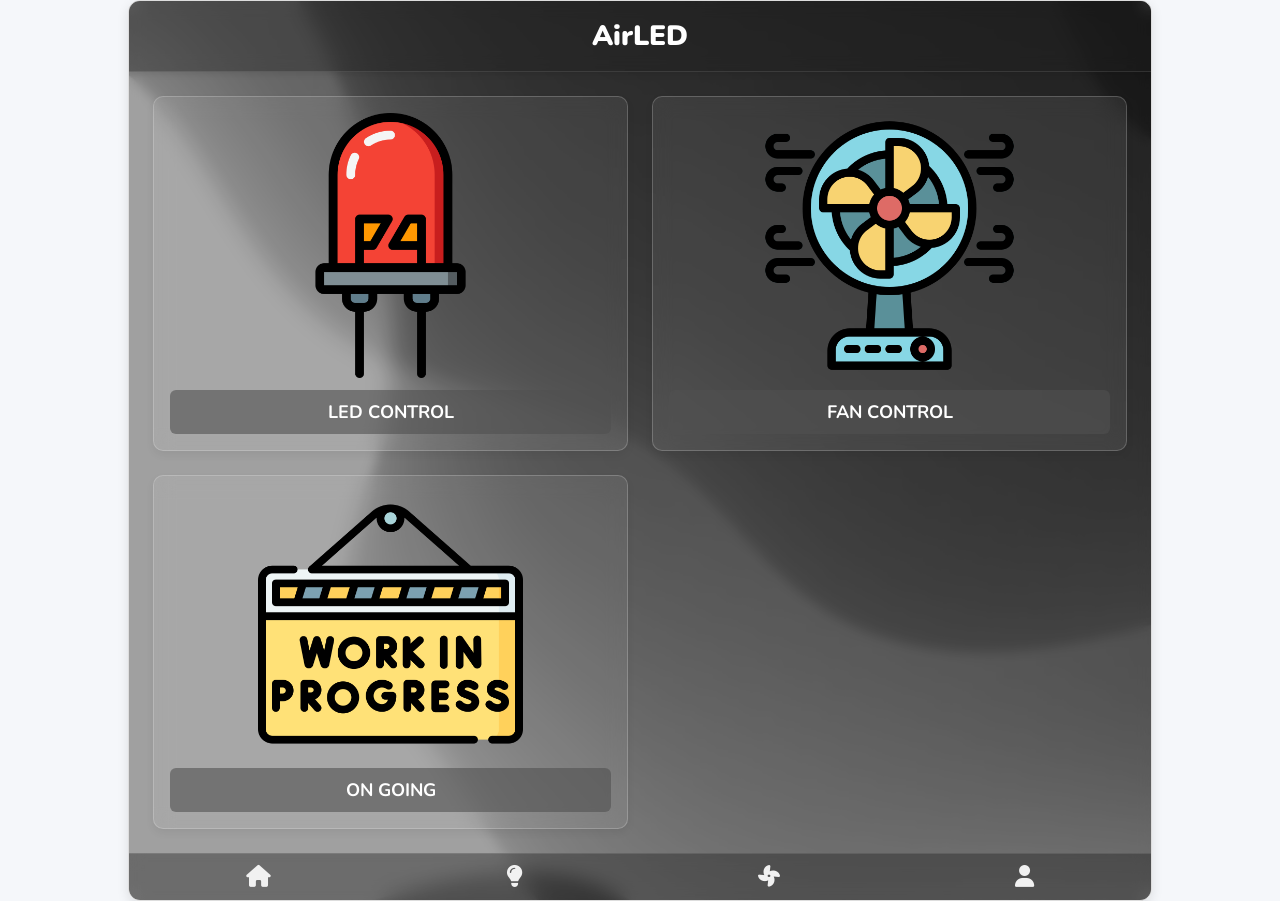
<file: arduino/CUYLABS/CUYLABS/index.html>
<!DOCTYPE html>
<html lang="en"> <!-- Ini buat ngasih tahu browser kalau isi file ini pake bahasa Inggris -->
<head>
    <meta charset="UTF-8"> <!-- Biar karakter kayak huruf-huruf aneh bisa ditampilin dengan benar -->
    <meta name="viewport" content="width=device-width, initial-scale=1.0"> <!-- Supaya tampilan responsive di HP -->
    <title>Document</title> <!-- Judul yang muncul di tab browser -->
    
    <!-- Ini buat hubungkan ke file CSS kita sendiri -->
    <link rel="stylesheet" href="style.css" />
    
    <!-- Ini link ke Font Awesome, buat nampilin ikon-ikon seperti rumah, kipas, lampu -->
    <link rel="stylesheet" href="https://cdnjs.cloudflare.com/ajax/libs/font-awesome/6.6.0/css/all.min.css" 
          integrity="sha512-Kc323vGBEqzTmouAECnVceyQqyqdsSiqLQISBL29aUW4U/M7pSPA/gEUZQqv1cwx4OnYxTxve5UMg5GT6L4JJg==" 
          crossorigin="anonymous" 
          referrerpolicy="no-referrer" />
</head>
<body>
    <div class="layouts"> <!-- Ini container utama yang ngebungkus semua isi halaman -->
    
        <!-- Bagian navbar atau judul di atas -->
        <section class="navbar">
            <h3>AirLED</h3> <!-- Judul atau nama aplikasi -->
        </section>

        <!-- Bagian isi utama, tempat tombol-tombol untuk kontrol -->
        <section class="items">
            <!-- Item pertama: kontrol LED -->
            <div class="item">
                <img src="assets/led-on-red.png" class="item-image"/> <!-- Gambar LED -->
                <button class="item-submit" onclick="location.href = 'led.html'">LED CONTROL</button>
                <!-- Kalau tombol ini diklik, langsung diarahkan ke halaman led.html -->
            </div>

            <!-- Item kedua: kontrol kipas -->
            <div class="item">
                <img src="assets/fan.png" class="item-image"/> <!-- Gambar kipas -->
                <button class="item-submit" onclick="location.href = 'fan.html'">FAN CONTROL</button>
                <!-- Kalau diklik, buka halaman fan.html -->
            </div>

            <!-- Item ketiga: belum selesai, masih coming soon -->
            <div class="item">
                <img src="assets/wip.png" class="item-image"/> <!-- Gambar "Work in Progress" -->
                <button class="item-submit">ON GOING</button>
                <!-- Tombol ini belum bisa diklik kemana-mana -->
            </div>
        </section>

        <!-- Bagian bawah kayak menu navigasi, semacam shortcut -->
        <section class="bottombar">
            <ul>
                <li>
                    <a href="/CUYLABS/"><i class="fa-solid fa-house"></i></a> <!-- Ikon rumah, balik ke home -->
                </li>
                <li>
                    <a href="led.html"><i class="fa-solid fa-lightbulb"></i></a> <!-- Ikon lampu, ke halaman LED -->
                </li>
                <li>
                    <a href="fan.html"><i class="fa-solid fa-fan"></i></a> <!-- Ikon kipas, ke halaman kipas -->
                </li>
                <li>
                    <a href="user.html"><i class="fa-solid fa-user"></i></a> <!-- Ikon user, ke halaman user -->
                </li>
            </ul>
        </section>
    </div>

    <!-- Ini buat manggil file JavaScript eksternal, misalnya buat efek tombol -->
    <script src="main.js"></script>
</body>
</html>
</file>
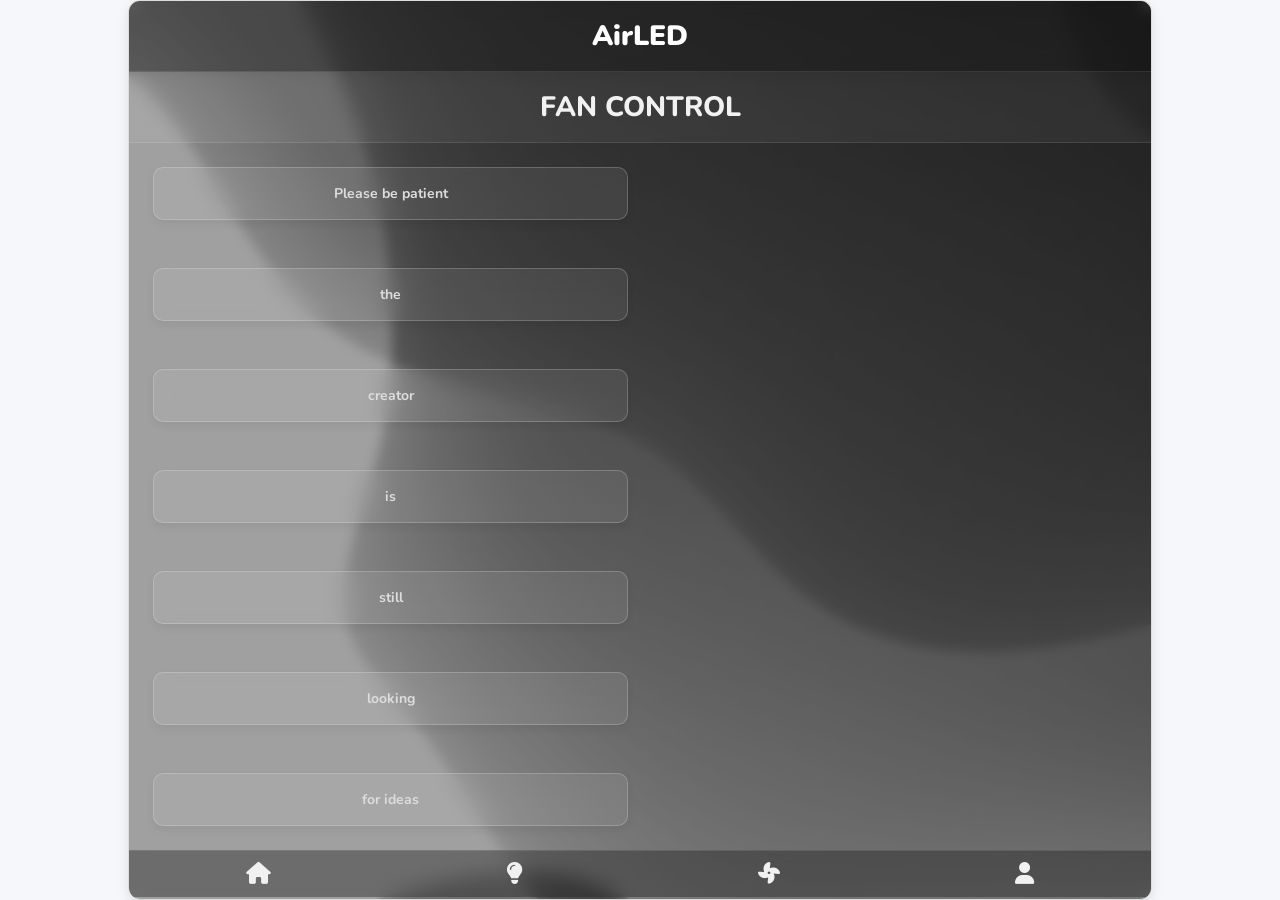
<file: arduino/CUYLABS/CUYLABS/fan.html>
<!DOCTYPE html>
<html lang="en"> <!-- Ngasih tahu bahwa bahasa di halaman ini adalah bahasa Inggris -->
<head>
  <meta charset="UTF-8" /> <!-- Biar karakter kayak huruf spesial bisa ditampilkan dengan benar -->
  <meta name="viewport" content="width=device-width, initial-scale=1" /> <!-- Supaya tampilan web bisa rapi di HP -->
  <title>Fan Page</title> <!-- Judul yang muncul di tab browser -->

  <!-- Link ke file CSS untuk ngatur tampilan/layout halaman -->
  <link rel="stylesheet" href="style.css" />

  <!-- Link ke Font Awesome buat nampilin ikon seperti rumah, lampu, kipas, user -->
  <link
    rel="stylesheet"
    href="https://cdnjs.cloudflare.com/ajax/libs/font-awesome/6.6.0/css/all.min.css"
    crossorigin="anonymous"
    referrerpolicy="no-referrer"
  />
</head>
<body>
  <div class="layouts"> <!-- Ini adalah container utama, semua isi halaman dibungkus di sini -->

    <!-- Navbar atau header bagian atas -->
    <section class="navbar">
      <h3>AirLED</h3> <!-- Nama aplikasi atau sistem -->
    </section>

    <!-- Judul halaman -->
    <section class="page-title">
      <h3>FAN CONTROL</h3> <!-- Menunjukkan ini adalah halaman kontrol kipas -->
    </section>

    <!-- Pesan dari developer (bagian 1) -->
    <section class="items">
      <div class="item user-item">
        <p class="led-location-text">Please be patient</p> <!-- Pesan: Mohon bersabar -->
      </div>
    </section>

    <!-- Pesan dari developer (bagian 2 - kata "the") -->
    <section class="items">
      <div class="item user-item">
        <p class="led-location-text">the </p>
      </div>
    </section>

    <!-- Pesan dari developer (bagian 3 - kata "creator") -->
    <section class="items">
      <div class="item user-item">
        <p class="led-location-text">creator</p>
      </div>
    </section>

    <!-- Pesan dari developer (bagian 4 - kata "is") -->
    <section class="items">
      <div class="item user-item">
        <p class="led-location-text">is </p>
      </div>
    </section>

    <!-- Pesan dari developer (bagian 5 - kata "still") -->
    <section class="items">
      <div class="item user-item">
        <p class="led-location-text">still</p>
      </div>
    </section>

    <!-- Pesan dari developer (bagian 6 - kata "looking") -->
    <section class="items">
      <div class="item user-item">
        <p class="led-location-text">looking</p>
      </div>
    </section>

    <!-- Pesan dari developer (bagian 7 - kata "for ideas") -->
    <section class="items">
      <div class="item user-item">
        <p class="led-location-text">for ideas</p> <!-- Artinya: masih nyari ide -->
      </div>
    </section>

    <!-- Menu bawah seperti shortcut untuk pindah halaman -->
    <section class="bottombar">
      <ul>
        <li><a href="/CUYLABS/"><i class="fa-solid fa-house"></i></a></li> <!-- Link ke halaman utama -->
        <li><a href="led.html"><i class="fa-solid fa-lightbulb"></i></a></li> <!-- Link ke halaman kontrol LED -->
        <li><a href="fan.html"><i class="fa-solid fa-fan"></i></a></li> <!-- Link ke halaman kontrol kipas -->
        <li><a href="user.html"><i class="fa-solid fa-user"></i></a></li> <!-- Link ke halaman user/profil -->
      </ul>
    </section>
  </div>
</body>
</html>
</file>
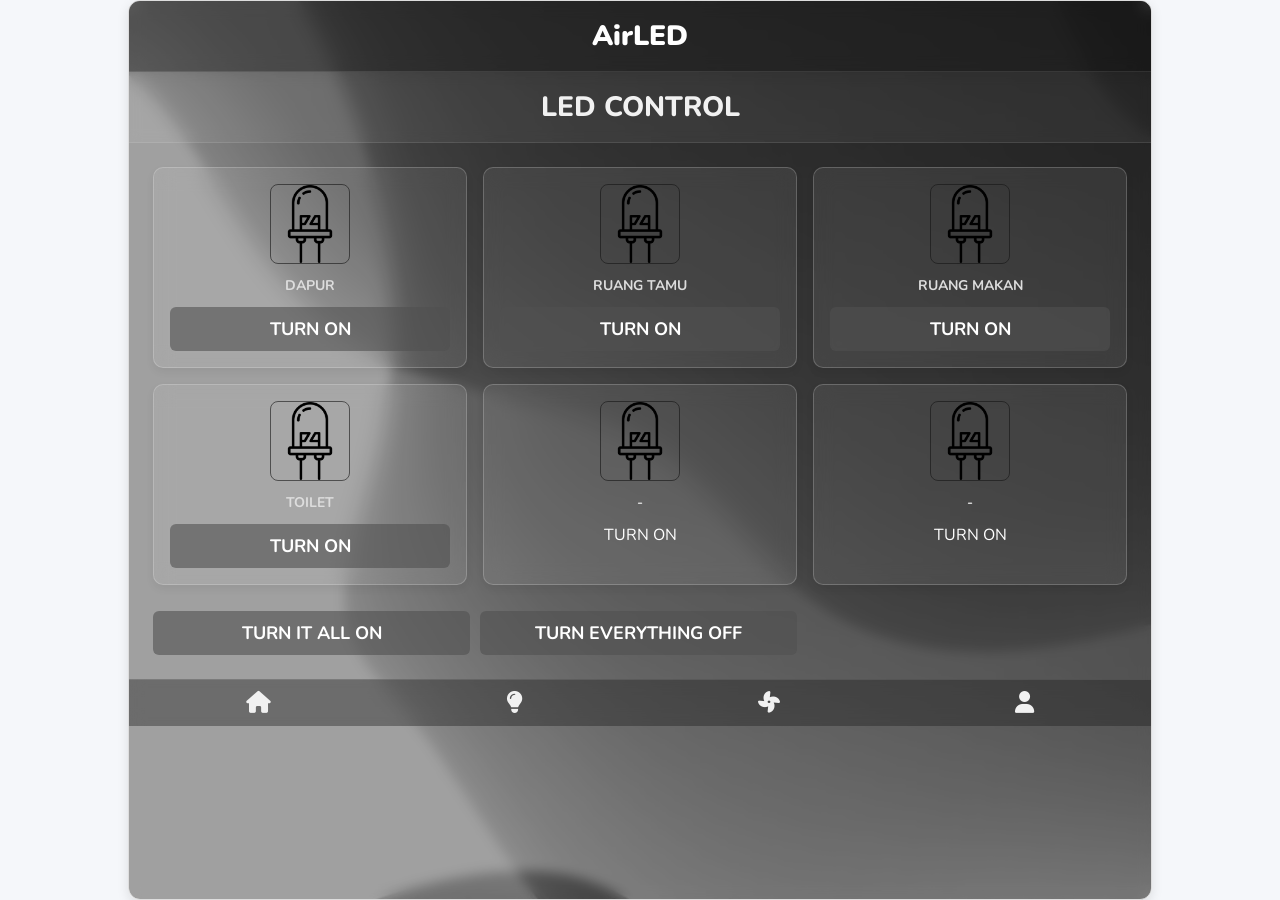
<file: arduino/CUYLABS/CUYLABS/led.html>
<!DOCTYPE html>
<html lang="en"> <!-- Ngasih tahu kalau bahasa utama halaman ini adalah bahasa Inggris -->
<head>
    <meta charset="UTF-8" /> <!-- Supaya semua karakter, termasuk simbol dan huruf spesial, bisa ditampilkan dengan benar -->
    <meta name="viewport" content="width=device-width, initial-scale=1" /> <!-- Biar tampilannya enak dilihat di HP juga -->
    <title>LED Control</title> <!-- Judul yang bakal muncul di tab browser -->

    <!-- Hubungkan ke file CSS sendiri, isinya tampilan/layout -->
    <link rel="stylesheet" href="style.css" />

    <!-- Link ke Font Awesome, buat nampilin ikon kayak rumah, lampu, kipas -->
    <link
      rel="stylesheet"
      href="https://cdnjs.cloudflare.com/ajax/libs/font-awesome/6.6.0/css/all.min.css"
      integrity="sha512-Kc323vGBEqzTmouAECnVceyQqyqdsSiqLQISBL29aUW4U/M7pSPA/gEUZQqv1cwx4OnYxTxve5UMg5GT6L4JJg=="
      crossorigin="anonymous"
      referrerpolicy="no-referrer"
    />
</head>
<body>
  <div class="layouts"> <!-- Container utama, semua isi halaman ditampung di sini -->

    <!-- Bagian atas halaman, tempat judul aplikasi -->
    <section class="navbar">
      <h3>AirLED </h3> <!-- Nama aplikasi, bisa diganti kalau perlu -->
    </section>

    <!-- Judul halaman atau sub-judul -->
    <section class="page-title">
      <h3>LED CONTROL</h3> <!-- Menunjukkan bahwa ini halaman kontrol lampu -->
    </section>

    <!-- Bagian kontrol LED -->
    <section class="leds">

      <!-- Kontrol LED untuk Dapur -->
      <div class="led">
        <img src="assets/led-off.png" class="led-image" id="dapurLedImage" /> <!-- Gambar kondisi lampu dapur -->
        <p class="led-location-text">DAPUR</p> <!-- Nama ruangannya -->
        <button class="led-submit" id="ledDapur" onclick="setDapurLed()">TURN ON</button> <!-- Tombol nyalakan/matikan -->
      </div>

      <!-- Kontrol LED untuk Ruang Tamu -->
      <div class="led">
        <img src="assets/led-off.png" class="led-image" id="tamuLedImage" />
        <p class="led-location-text">RUANG TAMU</p>
        <button class="led-submit" id="ledTamu" onclick="setTamuLed()">TURN ON</button>
      </div>

      <!-- Kontrol LED untuk Ruang Makan -->
      <div class="led">
        <img src="assets/led-off.png" class="led-image" id="makanLedImage" />
        <p class="led-location-text">RUANG MAKAN</p>
        <button class="led-submit" id="ledMakan" onclick="setMakanLed()">TURN ON</button>
      </div>

      <!-- Kontrol LED untuk Toilet -->
      <div class="led">
        <img src="assets/led-off.png" class="led-image" id="toiletLedImage" />
        <p class="led-location-text">TOILET</p>
        <button class="led-submit" id="ledToilet" onclick="setToiletLed()">TURN ON</button>
      </div>

      <!-- Slot tambahan, mungkin buat LED lain tapi belum ditentukan -->
      <div class="led">
        <img src="assets/led-off.png" class="led-image" id="" />
        <p class="led-location-text">-</p>
        <p>TURN ON</p>
      </div>
      <div class="led">
        <img src="assets/led-off.png" class="led-image" id="" />
        <p class="led-location-text">-</p>
        <p>TURN ON</p>
      </div>

      <!-- Tombol untuk nyalakan dan matikan semua lampu sekaligus -->
      <div style="grid-column: span 2; display: flex; gap: 10px; justify-content: center; margin-top: 10px;">
        <button class="led-submit" onclick="turnAllOn()">TURN IT ALL ON</button> <!-- Nyalakan semua lampu -->
        <button class="led-submit" onclick="turnAllOff()">TURN EVERYTHING OFF</button> <!-- Matikan semua lampu -->
      </div>
    </section>

    <!-- Menu bawah, semacam shortcut ke halaman lain -->
    <section class="bottombar">
      <ul>
        <li><a href="/CUYLABS/"><i class="fa-solid fa-house"></i></a></li> <!-- Halaman utama -->
        <li><a href="led.html"><i class="fa-solid fa-lightbulb"></i></a></li> <!-- Halaman LED -->
        <li><a href="fan.html"><i class="fa-solid fa-fan"></i></a></li> <!-- Halaman kipas -->
        <li><a href="user.html"><i class="fa-solid fa-user"></i></a></li> <!-- Halaman user/profile -->
      </ul>
    </section>
  </div>

  <!-- File JavaScript yang berisi logika saat tombol diklik -->
  <script src="main.js"></script>
</body>
</html>
</file>
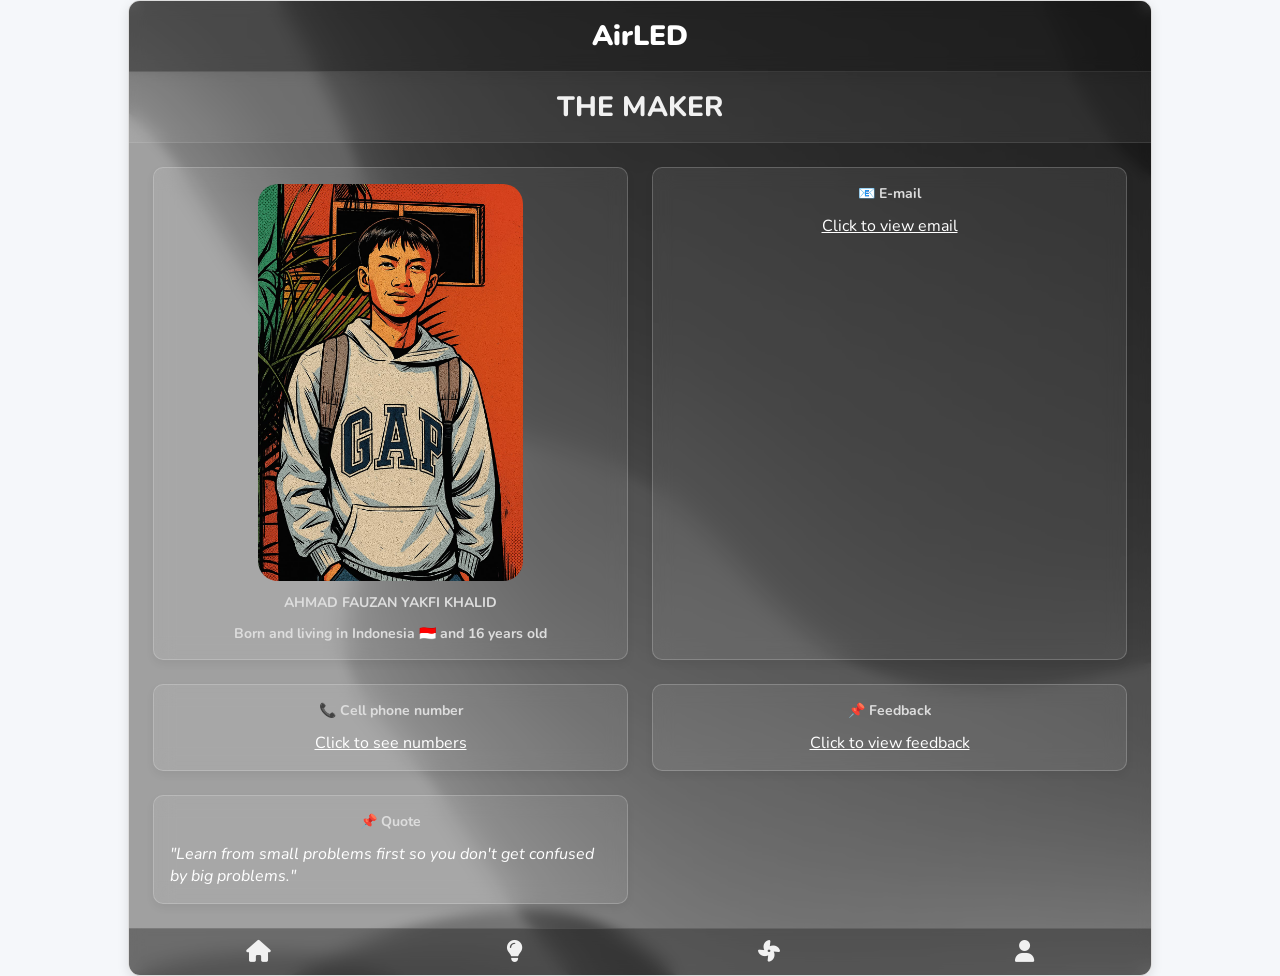
<file: arduino/CUYLABS/CUYLABS/user.html>
<!DOCTYPE html>
<html lang="en"> <!-- Ngasih tahu bahwa bahasa halaman ini pakai Inggris -->
<head>
  <meta charset="UTF-8" /> <!-- Supaya karakter kayak simbol, huruf unik, bisa tampil dengan benar -->
  <meta name="viewport" content="width=device-width, initial-scale=1" /> <!-- Biar tampilan cocok di HP -->
  <title>User profile</title> <!-- Judul halaman yang muncul di tab browser -->

  <!-- Link ke file CSS buat ngatur tampilan -->
  <link rel="stylesheet" href="style.css" />

  <!-- Link ke Font Awesome buat nampilin ikon -->
  <link
    rel="stylesheet"
    href="https://cdnjs.cloudflare.com/ajax/libs/font-awesome/6.6.0/css/all.min.css"
    crossorigin="anonymous"
    referrerpolicy="no-referrer"
  />

  <!-- CSS langsung di halaman ini buat tombol 'klik untuk lihat' -->
  <style>
    .klik-reveal {
      color: white;
      text-decoration: underline; /* Biar kelihatan kayak link */
      cursor: pointer; /* Jadi kursor berubah tangan pas hover */
    }
    .hidden-info {
      display: none; /* Awalnya disembunyikan */
      margin-top: 5px;
      transition: all 0.3s ease; /* Efek transisi lembut */
    }
  </style>
</head>
<body>
  <div class="layouts"> <!-- Ini container utama, semua isi halaman ada di sini -->

    <!-- Bagian paling atas, kayak header -->
    <section class="navbar">
      <h3>AirLED </h3> <!-- Nama sistem atau project -->
    </section>

    <!-- Judul Halaman -->
    <section class="page-title">
      <h3>THE MAKER</h3> <!-- Judul yang ngasih tahu ini halaman pembuat/project owner -->
    </section>

    <!-- Bagian isi profil -->
    <section class="items">

      <!-- Foto dan Nama -->
      <div class="item user-item">
        <img src="assets/faceNew.jpg" class="item-image user-image" alt="Foto Profil"> <!-- Foto profil -->
        <p class="led-location-text">AHMAD FAUZAN YAKFI KHALID</p> <!-- Nama lengkap -->
        <p class="led-location-text">Born and living in Indonesia 🇮🇩 and 16 years old</p> <!-- Info singkat tentang asal -->
      </div>

      <!-- Info Email dengan tombol tampil/sembunyi -->
<div class="item">
  <p class="led-location-text">📧 E-mail</p>
  <span 
    class="klik-reveal" 
    onclick="reveal('emailInfo', this)"
    data-show-text="Click to view email"
    data-hide-text="Click to hide email"
  >
    Click to view email
  </span>
  <p id="emailInfo" class="hidden-info">your-email@example.com</p>
</div>

<div class="item">
  <p class="led-location-text">📞 Cell phone number</p>
  <span 
    class="klik-reveal" 
    onclick="reveal('phoneInfo', this)"
    data-show-text="Click to see numbers"
    data-hide-text="Click to hide numbers"
  >
    Click to see numbers
  </span>
  <p id="phoneInfo" class="hidden-info">+62 8xx-xxxx-xxxx</p>
</div>

<div class="item">
  <p class="led-location-text">📌 Feedback</p>
  <span 
    class="klik-reveal" 
    onclick="reveal('feedbackInfo', this)"
    data-show-text="Click to view feedback"
    data-hide-text="Click to hide feedback"
  >
    Click to view feedback
  </span>
  <p id="feedbackInfo" class="hidden-info">
    <em>"Criticism or feedback about the UI/UX or functionality of this project can be sent to my Gmail or mobile phone number."</em>
  </p>
</div>

      <!-- Kutipan atau catatan pribadi -->
      <div class="item">
        <p class="led-location-text">📌 Quote</p>
        <p><em>"Learn from small problems first so you don't get confused by big problems."</em></p>
      </div>
    </section>

    <!-- Navigasi bawah halaman -->
    <section class="bottombar">
      <ul>
        <li><a href="/CUYLABS/"><i class="fa-solid fa-house"></i></a></li> <!-- Ke halaman utama -->
        <li><a href="led.html"><i class="fa-solid fa-lightbulb"></i></a></li> <!-- Ke kontrol LED -->
        <li><a href="fan.html"><i class="fa-solid fa-fan"></i></a></li> <!-- Ke kontrol kipas -->
        <li><a href="user.html"><i class="fa-solid fa-user"></i></a></li> <!-- Halaman profil (ini halaman aktif sekarang) -->
      </ul>
    </section>
  </div>

  <!-- Script buat munculin atau sembunyiin email & nomor kalau diklik -->
<script>
  function reveal(id, btn) {
    const el = document.getElementById(id);
    if (el.style.display === 'block') {
      el.style.display = 'none';
      btn.textContent = btn.getAttribute('data-show-text');
    } else {
      el.style.display = 'block';
      btn.textContent = btn.getAttribute('data-hide-text');
    }
  }
</script>
</body>
</html>
</file>
<file: arduino/CUYLABS/CUYLABS/style.css>
@import url('https://fonts.googleapis.com/css2?family=Nunito:wght@300;400;700&display=swap');
/* Ngambil font dari Google Fonts, namanya Titillium Web */

*,
html {
    margin: 0;                      /* Hilangin jarak luar semua elemen */
    padding: 0;                     /* Hilangin jarak dalam juga */
    box-sizing: border-box;        /* Biar ukuran elemen lebih gampang dihitung */
    cursor: url("assets/cursor.png"), auto; /* Ganti kursor default jadi custom image */
    font-family: 'Nunito', sans-serif; /* Semua teks pakai font ini */
}

body {
    background-color: #f5f7fa;     /* Warna latar belakang abu terang */
    color: #fff;                   /* Warna teks putih */
}

.layouts {
    max-width: 476px;              /* Lebar maksimal kontainer */
    margin: 0 auto;                /* Kontainernya ditaruh di tengah */
    min-height: 100vh;             /* Tinggi minimal seukuran 1 layar penuh */
    border: 1px solid #ddd;        /* Border tipis abu */
    border-radius: 12px;           /* Sudut dibuletin */
    overflow: hidden;              /* Supaya isi ga keluar kontainer */
    position: relative;            /* Dipakai buat layer di belakang */
    background-image: url("assets/bgWebLed.jpg"); /* Background gambar */
    background-size: cover;        /* Gambar nge-cover seluruh area */
    background-position: center;   /* Posisi gambar di tengah */
    background-repeat: no-repeat;  /* Gambar nggak diulang */
    box-shadow: 0 4px 12px rgba(0, 0, 0, 0.1); /* Bayangan halus */
}

/* 🔲 Lapis blur gelap di belakang konten */
.layouts::before {
    content: '';                             /* Bikin elemen kosong */
    position: absolute;                      /* Ditempel ke parent */
    inset: 0;                                /* Nutup semua sisi */
    background-color: rgba(0, 0, 0, 0.3);    /* Warna hitam transparan */
    backdrop-filter: blur(6px);             /* Efek blur */
    -webkit-backdrop-filter: blur(6px);     /* Blur untuk Safari */
    z-index: 0;                              /* Lapisan paling belakang */
}

/* Semua konten di atas blur */
.layouts > * {
    position: relative;
    z-index: 1;                             /* Supaya tampil di atas lapisan blur */
}

/* 🔝 Navigasi atas */
.navbar {
    background-color: rgba(30, 30, 30, 0.4); /* Warna gelap transparan */
    padding: 16px;
    text-align: center;                     /* Teks di tengah */
    box-shadow: 0 2px 6px rgba(0, 0, 0, 0.1);/* Bayangan bawah halus */
    backdrop-filter: blur(8px);             /* Blur di background */
    -webkit-backdrop-filter: blur(8px);
    border-bottom: 1px solid rgba(255, 255, 255, 0.1); /* Garis bawah tipis */
}

.navbar h3 {
    color: white;
    font-weight: 900;        /* Tebal banget */
    font-size: 20px;
}

/* 🔲 Container semua item */
.items {
    display: flex;
    flex-direction: column; /* Item ditumpuk ke bawah */
    padding: 24px;
    gap: 16px;               /* Jarak antar item */
}

/* ✅ Kotak item atau kotak led */
.item, .led {
    background-color: rgba(255, 255, 255, 0.08); /* Putih transparan */
    border-radius: 10px;
    padding: 16px;
    box-shadow: 0 4px 8px rgba(0, 0, 0, 0.06);    /* Bayangan lembut */
    display: flex;
    flex-direction: column;
    align-items: center;
    gap: 12px;
    transition: transform 0.2s ease-in-out;      /* Hover animasi halus */
    backdrop-filter: blur(10px);                 /* Blur belakang */
    -webkit-backdrop-filter: blur(10px);
    border: 1px solid rgba(255, 255, 255, 0.2);   /* Garis putih samar */
}

/* Hover item */
.item:hover,
.led:hover {
    transform: translateY(-4px); /* Naik dikit pas hover */
}

/* Gambar di dalam item */
.item-image {
    width: 60%;
    border-radius: 20px;
    object-fit: contain;
    transition: transform 0.3s ease;
}

.item:hover .item-image {
    transform: scale(1.1);
}

/* ✅ Tombol submit */
.item-submit,
.led-submit {
    background-color: rgba(80, 80, 80, 0.6);  /* Warna abu gelap transparan */
    padding: 10px;
    width: 100%;
    color: white;
    font-weight: bold;
    font-size: 16px;
    border: none;
    border-radius: 6px;
    cursor: pointer;
    transition: background-color 0.3s ease, transform 0.2s ease; /* Hover smooth */
}

/* Hover tombol */
.item-submit:hover,
.led-submit:hover {
    background-color: rgba(200, 200, 200, 0.15); /* Makin terang dikit pas hover */
    transform: translateY(-2px);                /* Naik dikit */
}

/* 🔠 Judul halaman */
.page-title {
    padding: 16px;
    background-color: rgba(255, 255, 255, 0.06);
    border-bottom: 1px solid rgba(255, 255, 255, 0.1);
    backdrop-filter: blur(6px);
    -webkit-backdrop-filter: blur(6px);
}

.page-title h3 {
    font-weight: 800;
    font-size: 24px;
    text-align: center;
    color: #f1f1f1;
}

/* 🟩 Grid untuk list LED */
.leds {
    display: grid;
    grid-template-columns: repeat(2, 1fr); /* 2 kolom */
    gap: 16px;
    padding: 16px;
}

/* Gambar LED */
.led-image {
    width: 80px;
    height: 80px;
    object-fit: cover;
    border-radius: 8px;
    border: 1px solid rgba(20, 20, 20, 0.6); /* Garis abu gelap */
}

/* Teks lokasi LED */
.led-location-text {
    font-weight: 700;
    font-size: 14px;
    color: #ddd; /* Abu muda */
}

/* 🧭 Navigasi bawah */
.bottombar {
    background-color: rgba(30, 30, 30, 0.4); 
    width: 100%;
    border-top: 1px solid rgba(255, 255, 255, 0.1); /* Garis atas */
    padding: 8px 0;
    backdrop-filter: blur(8px);
    -webkit-backdrop-filter: blur(8px);
}

.bottombar ul {
    display: flex;
    justify-content: space-around;  /* Rata kiri-kanan */
    list-style-type: none;          /* Hilangin bullet */
    margin: 0;
    padding: 0;
}

.bottombar ul li a {
    color: #f1f1f1;                 /* Teks abu terang */
    text-decoration: none;         /* Tanpa garis bawah */
    font-size: 20px;
    transition: transform 0.3s ease;
    display: inline-block;
}

.bottombar ul li a:hover {
    transform: scale(1.15);        /* Dibesar dikit pas hover */
}

/* ================== MEDIA QUERY LAPTOP / LANDSCAPE ================== */
@media (min-width: 768px) {
    .layouts {
        max-width: 1024px; /* Lebih lebar di laptop */
        display: flex;
        flex-direction: column;
    }

    .items {
        flex-direction: row; /* Bikin item sejajar ke samping */
        flex-wrap: wrap;     /* Kalau kepanjangan, turun ke bawah */
        justify-content: space-between;
        gap: 24px;
        padding: 24px; /* Tambah padding supaya enak */
    }

    .item {
        width: calc(50% - 12px); /* Dua item per baris dengan jarak */
    }

    .leds {
        grid-template-columns: repeat(3, 1fr); /* 3 kolom LED di laptop */
        padding: 24px;
    }

    .navbar h3,
    .page-title h3 {
        font-size: 28px;
    }

    .item-submit,
    .led-submit {
        font-size: 18px;
    }

    .bottombar ul li a {
        font-size: 22px;
    }
}
</file>
